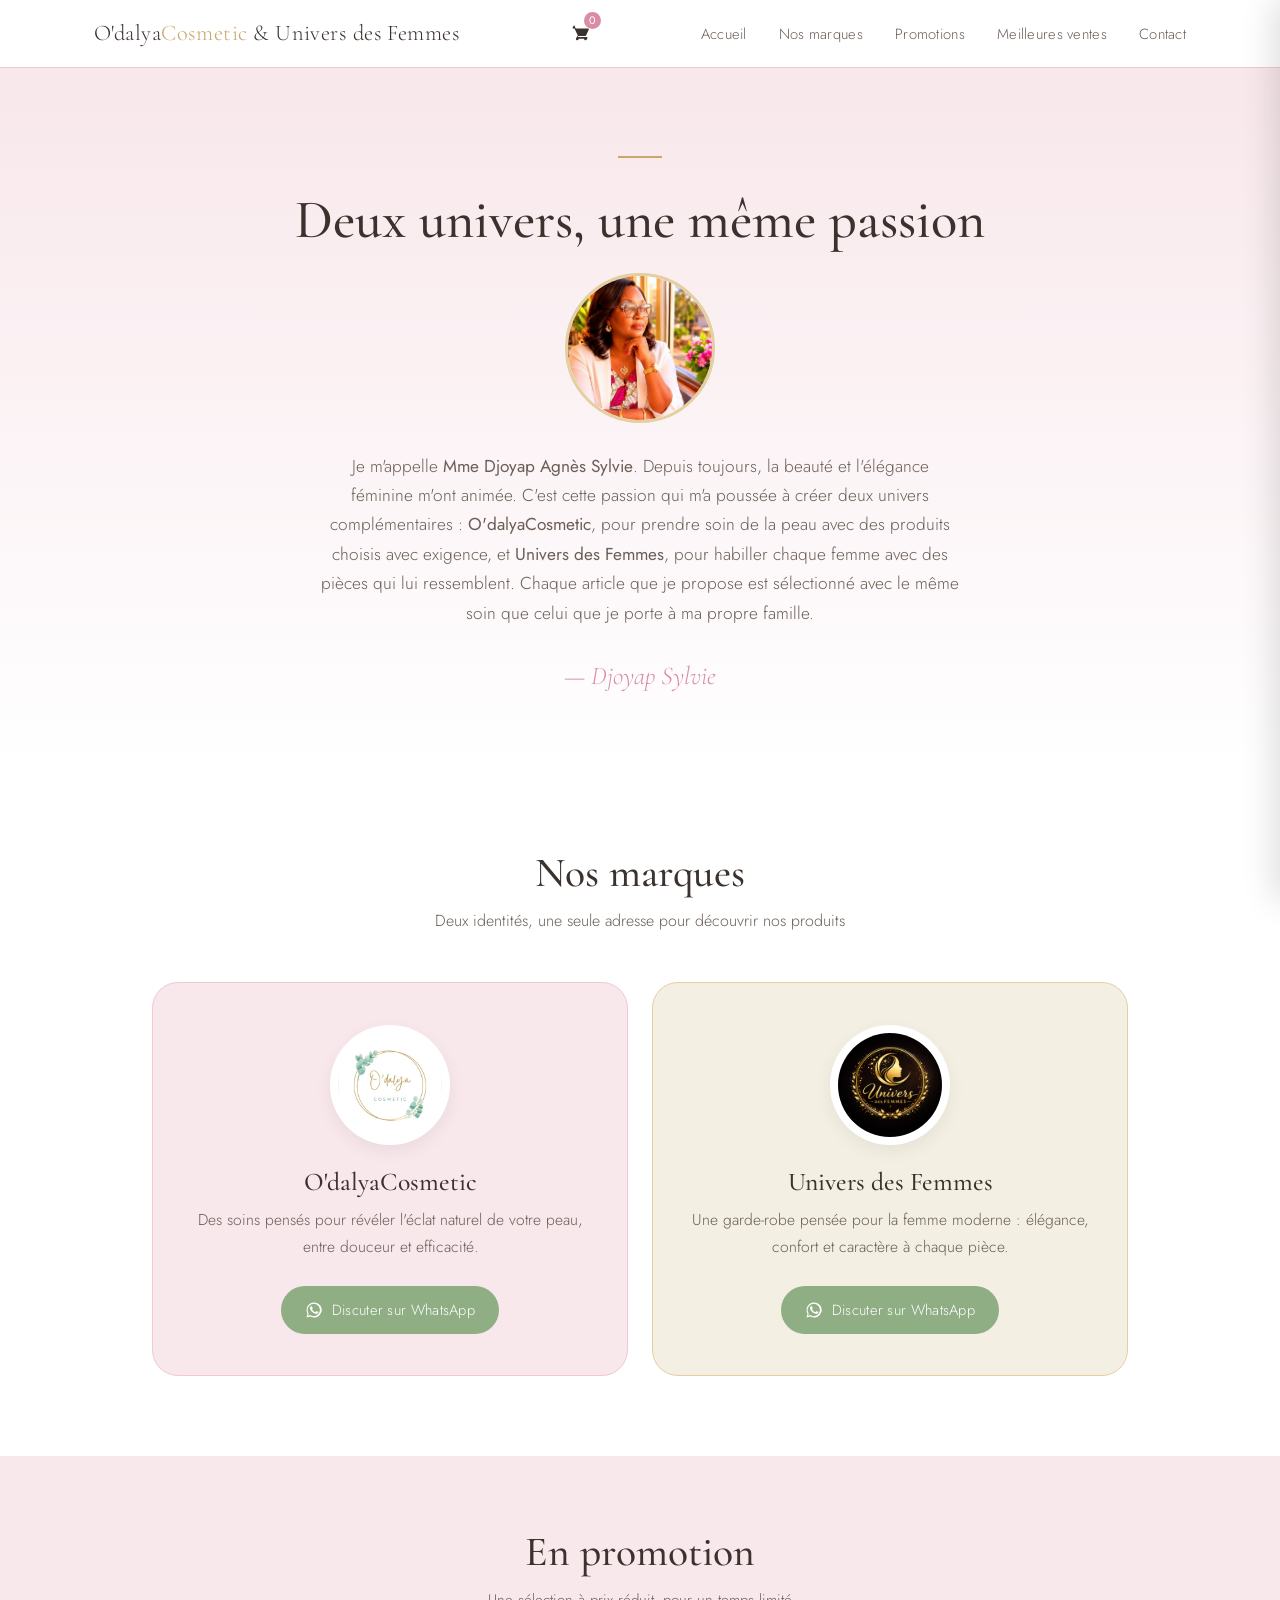
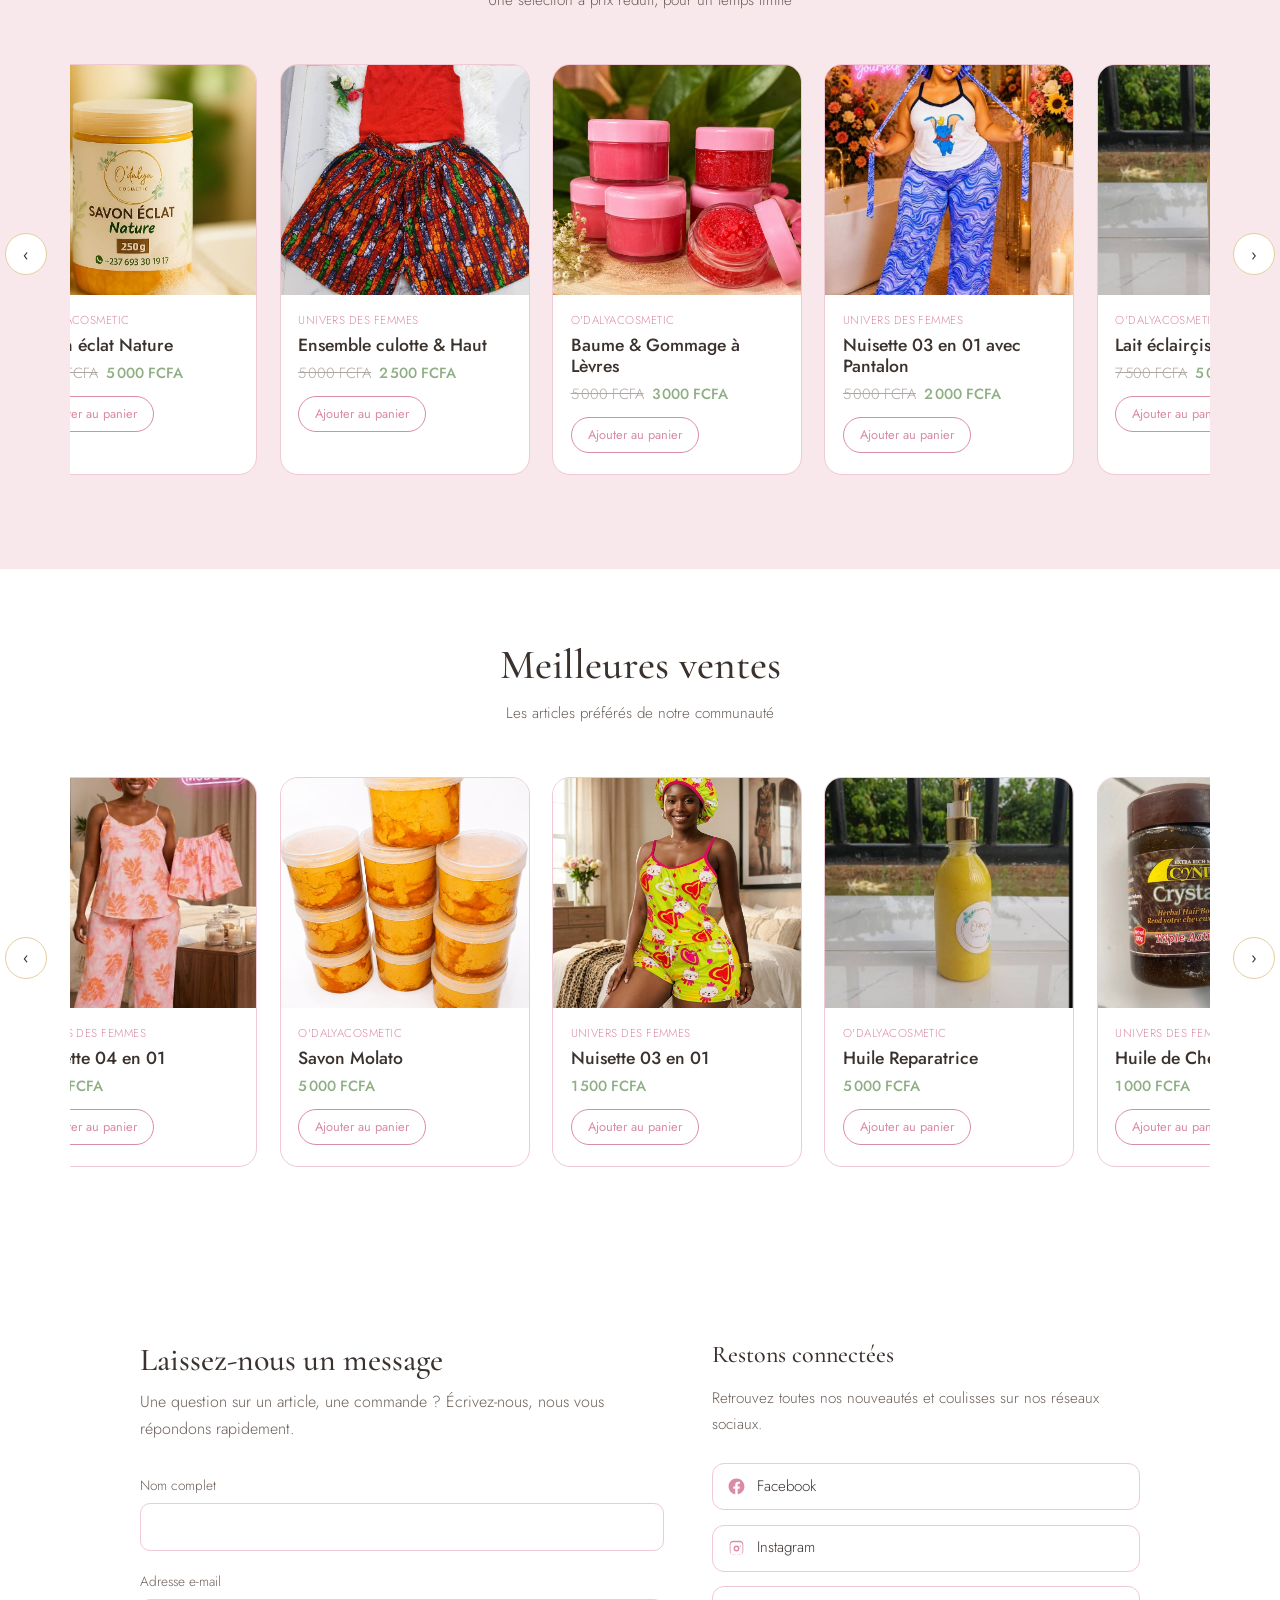
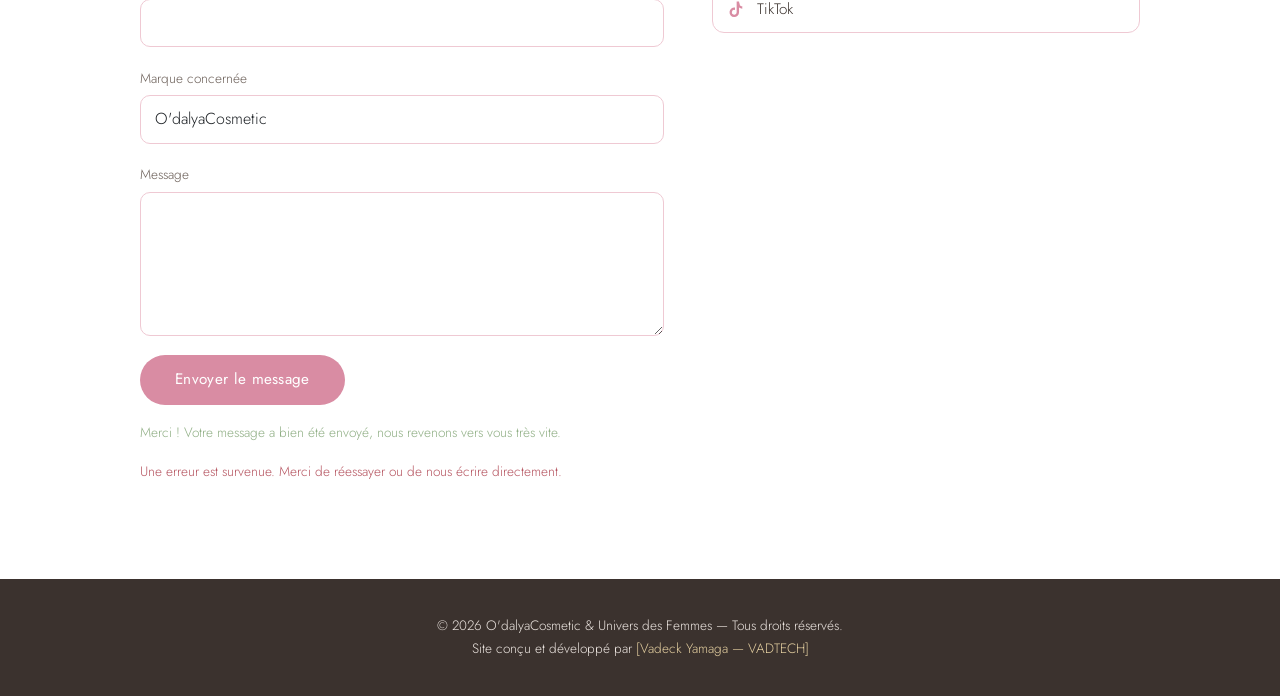
<file: index.html>
<!DOCTYPE html>
<html lang="fr">
    <div data-include="views/components/head.html"></div>

        <link rel="canonical" href="https://sylviedjoyap.netlify.app">
        <meta charset="UTF-8">
        <meta name="viewport" content="width=device-width, initial-scale=1.0">

        <!-- Google Tag Manager -->
        <script>(function(w,d,s,l,i){w[l]=w[l]||[];w[l].push({'gtm.start':
        new Date().getTime(),event:'gtm.js'});var f=d.getElementsByTagName(s)[0],
        j=d.createElement(s),dl=l!='dataLayer'?'&l='+l:'';j.async=true;j.src=
        'https://www.googletagmanager.com/gtm.js?id='+i+dl;f.parentNode.insertBefore(j,f);
        })(window,document,'script','dataLayer','GTM-W5MNWQ6L');</script>
        <!-- End Google Tag Manager -->
        
        <!-- SEO essentiel -->
        <title>Sylvie Djoyap - Entrepreneuses | Vitrine de produit</title>
        <meta name="description" content="Boutique de Sylvie Djoyap, femme entrepreneuse, Cosmétique, bien-etre et beauté. Découvrez mes différents produits, n'hésitez pas à commander ou à me contacter.">
        <meta name="keywords" content="Sylvie Djoyap, femmes entrepreneuses, produits de beauté, produits cosmétique, bien-etre et santé, produits capillaires, cheveux naturels, vetements femmes, vetements enfant, vetements femmes et enfants">
        <meta name="author" content="Sylvie Djoyap">
        
        <!-- Open Graph (aperçu du lien sur WhatsApp, LinkedIn, Facebook, etc.) -->
        <meta property="og:title" content="Sylvie Djoyap - Femme entrepreneuse">
        <meta property="og:description" content="vitrine de produits et d'accessoires en ligne">
        <meta property="og:type" content="website">
        <meta property="og:url" content="https://sylviedjoyap.netlify.app">
        <meta property="og:image" content="https://sylviedjoyap.netlify.app/asset/images/profil.jpeg">
        
        <!-- Indique explicitement à Google qu'il peut indexer -->
        <meta name="robots" content="index, follow">
        <title>O'dalyaCosmetic &amp; Univers des Femmes</title>
    </head>

    <body>

        <!-- Google Tag Manager (noscript) -->
        <noscript><iframe src="https://www.googletagmanager.com/ns.html?id=GTM-W5MNWQ6L"
        height="0" width="0" style="display:none;visibility:hidden"></iframe></noscript>
        <!-- End Google Tag Manager (noscript) -->

        <!-- ===== NAV ===== -->
        <div data-include="views/components/nav.html"></div>

        <!-- ===== CART DRAWER ===== -->
        <div data-include="views/components/cart.html"></div>

        <!-- ===== HERO / FOUNDER ===== -->
        <div data-include="views/components/hero.html"></div>

        <!-- ===== BRANDS ===== -->
        <div data-include="views/components/brands.html"></div>

        <!-- ===== PROMOTIONS CAROUSEL ===== -->
        <div data-include="views/components/promotions.html"></div>

        <!-- ===== BEST SELLERS CAROUSEL ===== -->
        <div data-include="views/components/best-sellers.html"></div>

        <!-- ===== CONTACT ===== -->
        <div data-include="views/components/contact.html"></div>

        <!-- ===== FOOTER ===== -->
        <div data-include="views/components/footer.html"></div>

        <script src="asset/js/load-components.js" defer></script>
        <script src="asset/js/index.js" defer></script>
        <script src="asset/js/products.js" defer></script>
        <script src="asset/js/cart.js" defer></script>
    </body>
</html>
</file>
